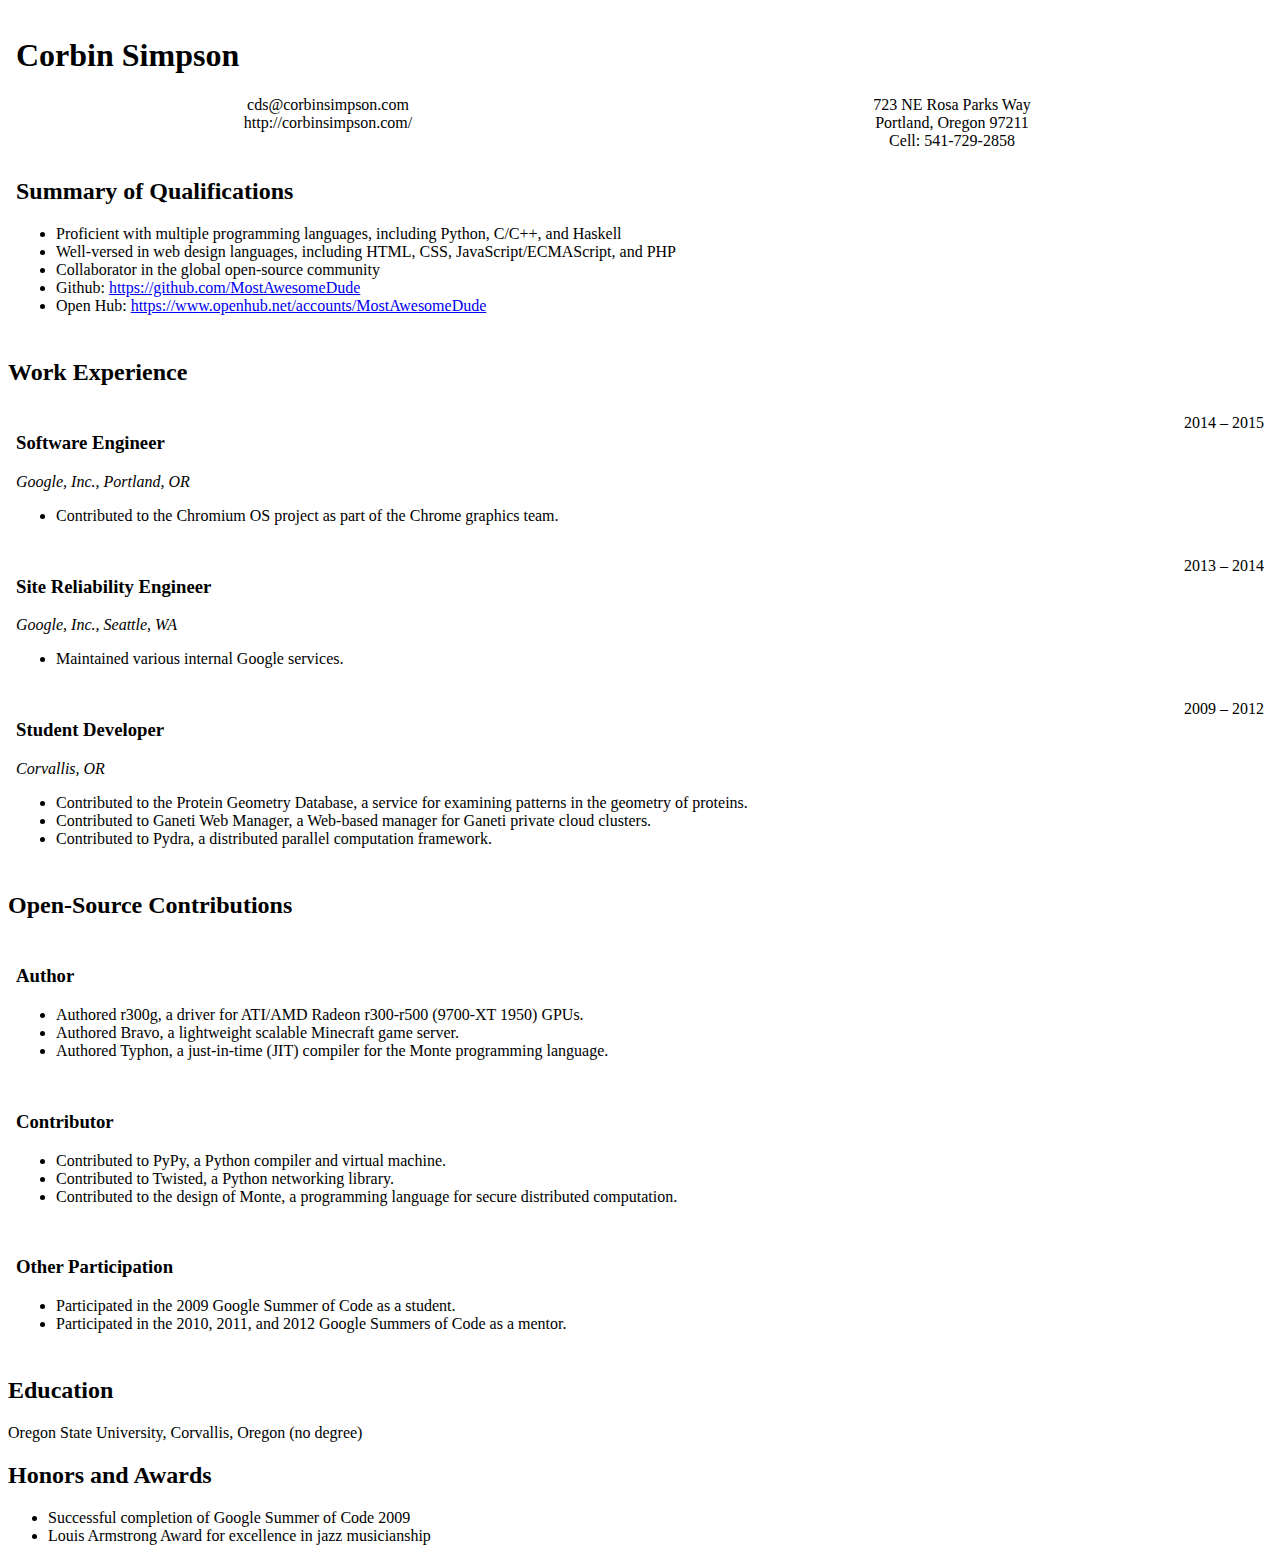
<file: media/resume.html>
<!DOCTYPE html>
<html>
<head>
  <meta name="generator" content=
  "HTML Tidy for HTML5 for Linux version 4.9.23">
  <meta http-equiv="Content-Type" content=
  "text/html; charset=utf-8">
  <meta charset="UTF-8">
  <title>Résumé</title>
</head>
<body>
  <div style="padding:.5em;">
    <h1>Corbin Simpson</h1>
    <div>
      <div style="float:left; width:50%; text-align:center;">
        cds@corbinsimpson.com<br>
        http://corbinsimpson.com/
      </div>
      <div style="float:right; width:50%; text-align:center;">
        723 NE Rosa Parks Way<br>
        Portland, Oregon 97211<br>
        Cell: 541-729-2858
      </div>
    </div>
  </div>
  <div style="padding:.5em; clear: both;">
    <h2>Summary of Qualifications</h2>
    <ul>
      <li>Proficient with multiple programming languages, including Python,
          C/C++, and Haskell</li>
      <li>Well-versed in web design languages, including HTML, CSS,
      JavaScript/ECMAScript, and PHP</li>
      <li>Collaborator in the global open-source community</li>
      <li>Github: <a href=
      "https://github.com/MostAwesomeDude">https://github.com/MostAwesomeDude</a>
      </li>
      <li>Open Hub: <a href=
      "https://www.openhub.net/accounts/MostAwesomeDude">https://www.openhub.net/accounts/MostAwesomeDude</a>
      </li>
    </ul>
  </div>
  <h2>Work Experience</h2>
  <div style="padding:.5em;">
    <span style="float:right;">2014 – 2015</span>
    <h3>Software Engineer</h3>
    <p style="font-style:italic;">Google, Inc., Portland, OR</p>
    <ul>
      <li>Contributed to the Chromium OS project as part of the
      Chrome graphics team.</li>
    </ul>
  </div>
  <div style="padding:.5em;">
    <span style="float:right;">2013 – 2014</span>
    <h3>Site Reliability Engineer</h3>
    <p style="font-style:italic;">Google, Inc., Seattle, WA</p>
    <ul>
      <li>Maintained various internal Google services.</li>
    </ul>
  </div>
  <div style="padding:.5em;">
    <span style="float:right;">2009 – 2012</span>
    <h3>Student Developer</h3>
    <p style="font-style:italic;">Corvallis, OR</p>
    <ul>
      <li>Contributed to the Protein Geometry Database, a service
      for examining patterns in the geometry of proteins.</li>
      <li>Contributed to Ganeti Web Manager, a Web-based manager
      for Ganeti private cloud clusters.</li>
      <li>Contributed to Pydra, a distributed parallel computation
      framework.</li>
    </ul>
  </div>
  <h2>Open-Source Contributions</h2>
  <div style="padding:.5em;">
    <h3>Author</h3>
    <ul>
      <li>Authored r300g, a driver for ATI/AMD Radeon r300-r500
      (9700-XT 1950) GPUs.</li>
      <li>Authored Bravo, a lightweight scalable Minecraft game
      server.</li>
      <li>Authored Typhon, a just-in-time (JIT) compiler for the
      Monte programming language.</li>
    </ul>
  </div>
  <div style="padding:.5em;">
    <h3>Contributor</h3>
    <ul>
      <li>Contributed to PyPy, a Python compiler and virtual
      machine.</li>
      <li>Contributed to Twisted, a Python networking library.</li>
      <li>Contributed to the design of Monte, a programming
      language for secure distributed computation.</li>
    </ul>
  </div>
  <div style="padding:.5em;">
    <h3>Other Participation</h3>
    <ul>
      <li>Participated in the 2009 Google Summer of Code as a
      student.</li>
      <li>Participated in the 2010, 2011, and 2012 Google Summers
      of Code as a mentor.</li>
    </ul>
  </div>
  <h2>Education</h2>
  <p>Oregon State University, Corvallis, Oregon (no degree)</p>
  <h2>Honors and Awards</h2>
  <ul>
    <li>Successful completion of Google Summer of Code 2009</li>
    <li>Louis Armstrong Award for excellence in jazz
    musicianship</li>
  </ul>
</body>
</html>
</file>
